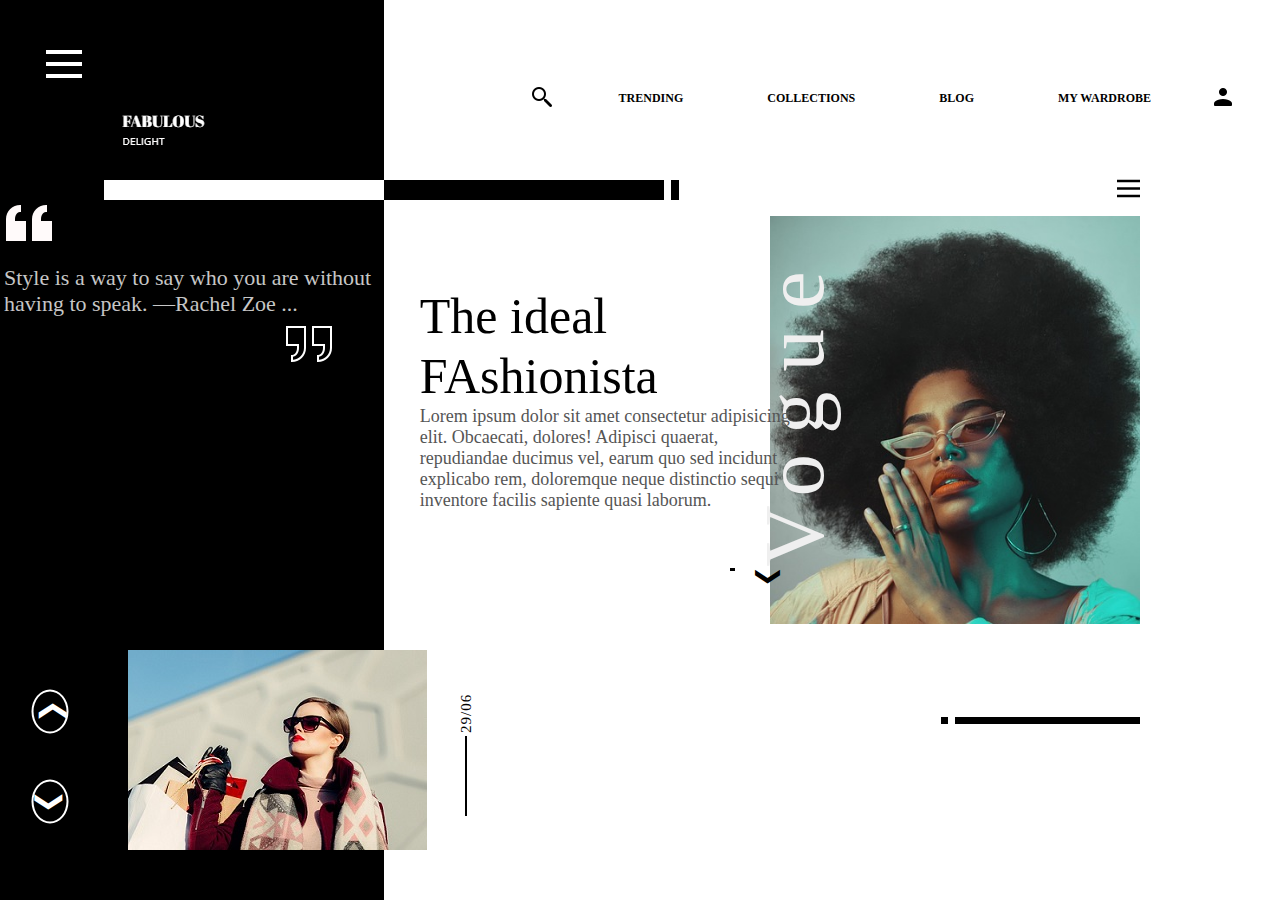
<file: index.html>
<!DOCTYPE html>
<html lang="en">
  <head>
    <meta charset="UTF-8" />
    <meta http-equiv="X-UA-Compatible" content="IE=edge" />
    <meta name="viewport" content="width=device-width, initial-scale=1.0" />
    <title>Fashion landing page</title>
    <link rel="stylesheet" href="./styles.css" />
  </head>
  <body>
    <div class="hero">
      <!-- left column -->
      <div class="left-col">
        <img src="./Images-Folder/menu-icon.png" class="menu-icon" alt="" />
        <div class="logo">
          <img src="./Images-Folder/logo.png" class="logo-img" alt="" />
        </div>
        <div class="white-bar"></div>
        
        <div class="quote-text">
         <img src="./Images-Folder/left-quote.png" alt="">
         <p>
          Style is a way to say who you are without having to speak. —Rachel Zoe ...
         </p>
         <img src="./Images-Folder/right-quote.png" class="quote-icon-2" alt="">
        </div>
        <div class="image-1">
         <img src="./Images-Folder/people.jpg" alt="">
         <div class="line-1"></div>
        </div>
        
      </div>

      <!-- right column -->
      <div class="right-col">
        <div class="navbar">
          <img src="./Images-Folder/main-search.png" class="search" alt="" />
          <ul>
            <li>TRENDING</li>
            <li>COLLECTIONS</li>
            <li>BLOG</li>
            <li>MY WARDROBE</li>
          </ul>
          <img src="./Images-Folder/user.png" class="user" alt="" />
        </div>
        <div class="black-bar">
          <span></span>
        </div>
        <div class="feature-img">
          <img src="./Images-Folder/black-bar.png"  width="23px" height="25px" alt="" class="menu-icon-2">
          <img src="./Images-Folder/featured-image.jpg" class="feature-pic" alt="">
          <div class="bottom-bar"><span></span></div>
          <h1>Vogue</h1>
        </div>
        <div class="text-box">
          <h2>The ideal FAshionista</h2>
          <p>Lorem ipsum dolor sit amet consectetur adipisicing elit. Obcaecati, dolores! Adipisci quaerat, repudiandae ducimus vel, earum quo sed incidunt explicabo rem, doloremque neque distinctio sequi inventore facilis sapiente quasi laborum.</p>
          <div class="line-2">
            <span></span>
          </div>
        </div>
      </div>
    </div>
  </body>
</html>
</file>
<file: styles.css>
/* google fonts */
@import url("https://fonts.googleapis.com/css2?family=Open+Sans:ital,wght@0,300;0,400;0,500;0,700;1,300&display=swap");

/* CSS styling */

* {
  margin: 0;
  padding: 0;
  box-sizing: border-box;
  font-family: "Open Sans" sans-serif;
}
span {
  display: block;
}
a {
  display: block;
  text-decoration: none;
}
img {
  display: block;
}
li {
  list-style-type: none;
  display: inline-block;
}

/* CSS STYLING BEGINS */
.hero {
  display: flex;
  width: 100vw;
  height: 100vh;
}
/* ---left Column---- */
.left-col {
  flex-basis: 30%;
  height: 100vh;
  background: black;
  position: relative;
}

.menu-icon {
  margin: 40px;
}

.logo {
  margin-left: 120px;
  margin-top: -15px;
}

.white-bar {
  top: 180px;
  position: absolute;
  right: 0;
  width: 280px;
  height: 20px;
  background: white;
}

.quote-text {
  position: absolute;
  top: 200px;
  right: -20px;
  width: 400px;
  color: white;
}

.quote-text p {
  margin-top: 15px;
  color: #ffffffc7;
  font-size: 22px;
}

.quote-icon-2 {
  margin-left: 280px;
}

.image-1 {
  position: absolute;
  bottom: 50px;
  right: -43px;
  z-index: 1;
}

.image-1::after {
  content: "\276f";
  position: absolute;
  width: 40px;
  width: 40px;
  bottom: 120px;
  left: -100px;
  color: white;
  font-size: 28px;
  border: 2px solid white;
  border-radius: 50%;
  text-align: center;
  transform: rotate(-90deg);
}
.image-1::before {
  content: "\276f";
  position: absolute;
  width: 40px;
  width: 40px;
  bottom: 30px;
  left: -100px;
  color: white;
  font-size: 28px;
  border: 2px solid white;
  border-radius: 50%;
  text-align: center;
  transform: rotate(90deg);
}

.line-1 {
  width: 2px;
  height: 80px;
  background: black;
  position: absolute;
  right: -40px;
  bottom: 34px;
  font-weight:;
}

.line-1::after {
  content: "29/06";
  width: 0;
  height: 80px;
  background: black;
  position: absolute;
  top: -43px;
  left: 33px;
  font-size: 15px;
  letter-spacing: 1px;
  transform: rotate(-90deg);
  background-color: #000;
}

/* =++++++++++++++++++++++++++++++++++++++++++++++++++++++= */
/* css code for right column */
.right-col {
  flex-basis: 70%;
  height: 100%;
  background: #fff;
  position: relative;
}

.navbar {
  position: absolute;
  right: 45px;
  top: 85px;
  display: flex;
  align-items: center;
}

.navbar li {
  margin: 0 40px;
  font-size: 12px;
  font-weight: bold;
  cursor: pointer;
}

.search {
  margin-right: 25px;
}

.user {
  margin-left: 20px;
}

.black-bar {
  position: absolute;
  top: 180px;
  left: 0;
  background: black;
  height: 20px;
  width: 280px;
}
.black-bar span {
  position: absolute;
  top: 0;
  left: 287px;
  background: black;
  height: 20px;
  width: 8px;
}

.feature-img{
  position: absolute;
  top: 160px;
  right: 140px;
  width:370px ;
  margin-top: 1rem;
}

.menu-icon-2{
  float:right ;
  margin-bottom: 15px;
}
.feature-pic{
  width: 100%;
  height: 25.5rem;
  object-fit: cover;
}
.bottom-bar{

 
  position: absolute;
  height: 7px;
  width: 185px;
  background:black ;
  right: 0;
  bottom: -100px;
}

.bottom-bar span{

  
  
  position: absolute;
  height: 7px;
  width: 7px;
  background:black ;
  right: 192px;
 top: 0;
}

.feature-img h1{
  position: absolute;
  top: 41%;
  right: 51%;
  font-size: 85px;
  font-weight: 300;
  color: #efefef;
  transform: rotate(-90deg);
  letter-spacing: 20px;
}

.text-box{
  margin-top: 1rem;
  position: absolute;
  top: 30%;
  left: 4%;
  width: 400px;
  text-justify: auto;
}

.text-box h2{
  font-size: 50px;
  font-weight: 100;
  line-height: 60px;
}
.text-box p{
font-size: 18px;
margin-top: 0px;
padding-right: 20px;
color: #555;
}

.text-box::after{
  content: '\276f';
  position: absolute;
  bottom: -80px;
  right: 40px;
  font-size: 25px;
  transform: rotate(90deg);
}

.line-2{
  margin-top: 1rem;
  position: absolute;
  width: 70px;
  right: 85px;
  height: 3px ;
  background: #000;
  bottom: -60px;
}
.line-2{
  margin-top: 1rem;
  position: absolute;
  width: 5px;
  height: 3px ;
  background: #000;
}
</file>
